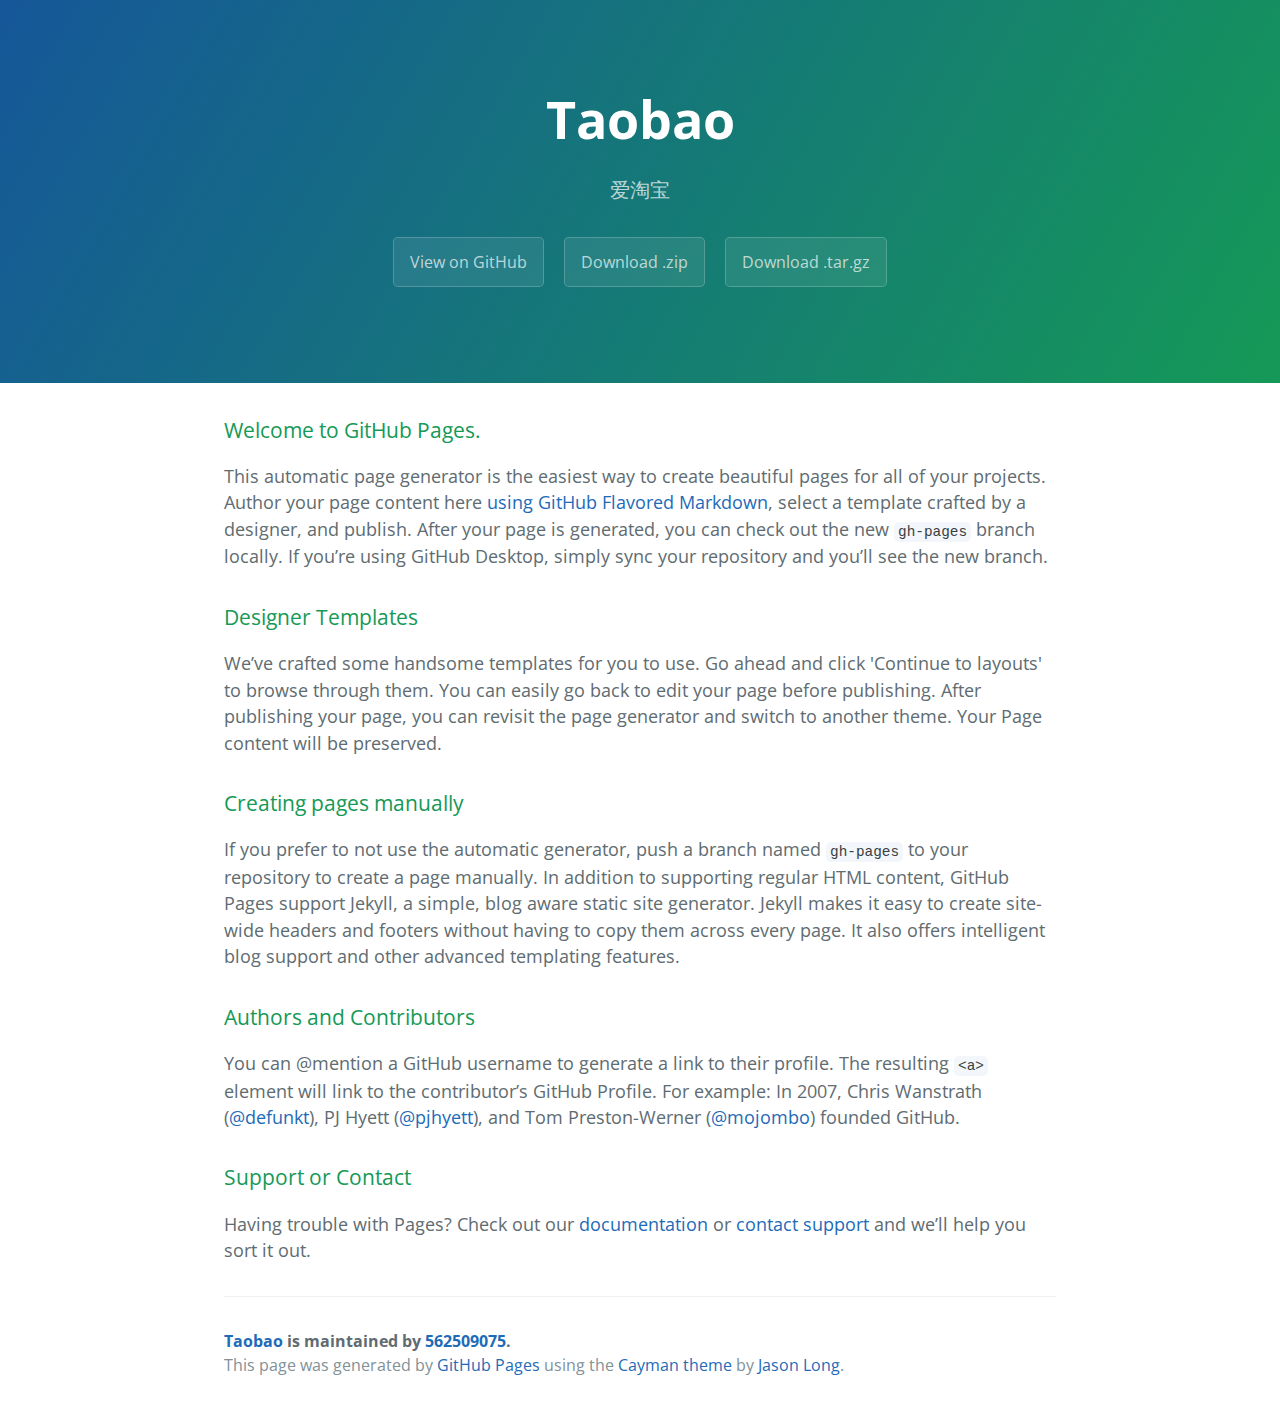
<file: index.html>
<!DOCTYPE html>
<html lang="en-us">
  <head>
    <meta charset="UTF-8">
    <title>Taobao by 562509075</title>
    <meta name="viewport" content="width=device-width, initial-scale=1">
    <link rel="stylesheet" type="text/css" href="stylesheets/normalize.css" media="screen">
    <link href='https://fonts.googleapis.com/css?family=Open+Sans:400,700' rel='stylesheet' type='text/css'>
    <link rel="stylesheet" type="text/css" href="stylesheets/stylesheet.css" media="screen">
    <link rel="stylesheet" type="text/css" href="stylesheets/github-light.css" media="screen">
  </head>
  <body>
    <section class="page-header">
      <h1 class="project-name">Taobao</h1>
      <h2 class="project-tagline">爱淘宝</h2>
      <a href="https://github.com/562509075/taobao" class="btn">View on GitHub</a>
      <a href="https://github.com/562509075/taobao/zipball/master" class="btn">Download .zip</a>
      <a href="https://github.com/562509075/taobao/tarball/master" class="btn">Download .tar.gz</a>
    </section>

    <section class="main-content">
      <h3>
<a id="welcome-to-github-pages" class="anchor" href="#welcome-to-github-pages" aria-hidden="true"><span aria-hidden="true" class="octicon octicon-link"></span></a>Welcome to GitHub Pages.</h3>

<p>This automatic page generator is the easiest way to create beautiful pages for all of your projects. Author your page content here <a href="https://guides.github.com/features/mastering-markdown/">using GitHub Flavored Markdown</a>, select a template crafted by a designer, and publish. After your page is generated, you can check out the new <code>gh-pages</code> branch locally. If you’re using GitHub Desktop, simply sync your repository and you’ll see the new branch.</p>

<h3>
<a id="designer-templates" class="anchor" href="#designer-templates" aria-hidden="true"><span aria-hidden="true" class="octicon octicon-link"></span></a>Designer Templates</h3>

<p>We’ve crafted some handsome templates for you to use. Go ahead and click 'Continue to layouts' to browse through them. You can easily go back to edit your page before publishing. After publishing your page, you can revisit the page generator and switch to another theme. Your Page content will be preserved.</p>

<h3>
<a id="creating-pages-manually" class="anchor" href="#creating-pages-manually" aria-hidden="true"><span aria-hidden="true" class="octicon octicon-link"></span></a>Creating pages manually</h3>

<p>If you prefer to not use the automatic generator, push a branch named <code>gh-pages</code> to your repository to create a page manually. In addition to supporting regular HTML content, GitHub Pages support Jekyll, a simple, blog aware static site generator. Jekyll makes it easy to create site-wide headers and footers without having to copy them across every page. It also offers intelligent blog support and other advanced templating features.</p>

<h3>
<a id="authors-and-contributors" class="anchor" href="#authors-and-contributors" aria-hidden="true"><span aria-hidden="true" class="octicon octicon-link"></span></a>Authors and Contributors</h3>

<p>You can @mention a GitHub username to generate a link to their profile. The resulting <code>&lt;a&gt;</code> element will link to the contributor’s GitHub Profile. For example: In 2007, Chris Wanstrath (<a href="https://github.com/defunkt" class="user-mention">@defunkt</a>), PJ Hyett (<a href="https://github.com/pjhyett" class="user-mention">@pjhyett</a>), and Tom Preston-Werner (<a href="https://github.com/mojombo" class="user-mention">@mojombo</a>) founded GitHub.</p>

<h3>
<a id="support-or-contact" class="anchor" href="#support-or-contact" aria-hidden="true"><span aria-hidden="true" class="octicon octicon-link"></span></a>Support or Contact</h3>

<p>Having trouble with Pages? Check out our <a href="https://help.github.com/pages">documentation</a> or <a href="https://github.com/contact">contact support</a> and we’ll help you sort it out.</p>

      <footer class="site-footer">
        <span class="site-footer-owner"><a href="https://github.com/562509075/taobao">Taobao</a> is maintained by <a href="https://github.com/562509075">562509075</a>.</span>

        <span class="site-footer-credits">This page was generated by <a href="https://pages.github.com">GitHub Pages</a> using the <a href="https://github.com/jasonlong/cayman-theme">Cayman theme</a> by <a href="https://twitter.com/jasonlong">Jason Long</a>.</span>
      </footer>

    </section>

  
  </body>
</html>
</file>
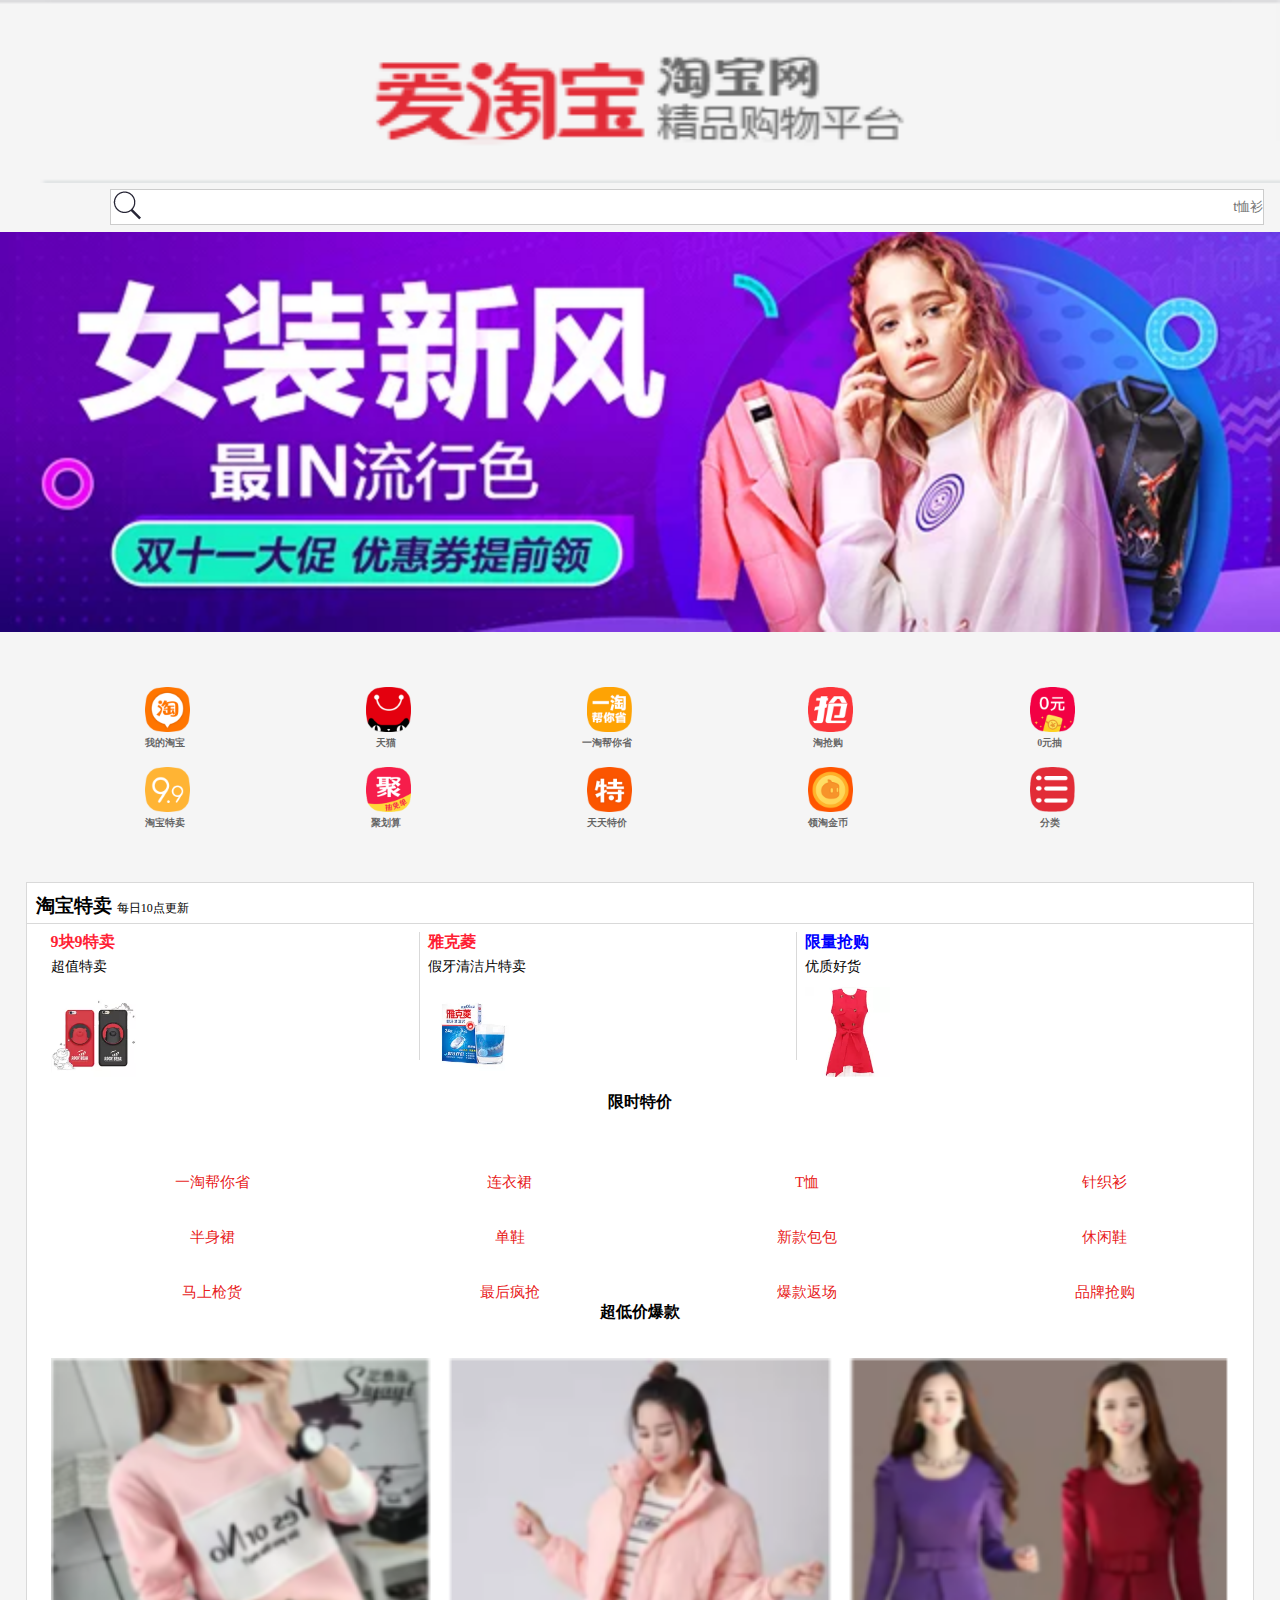
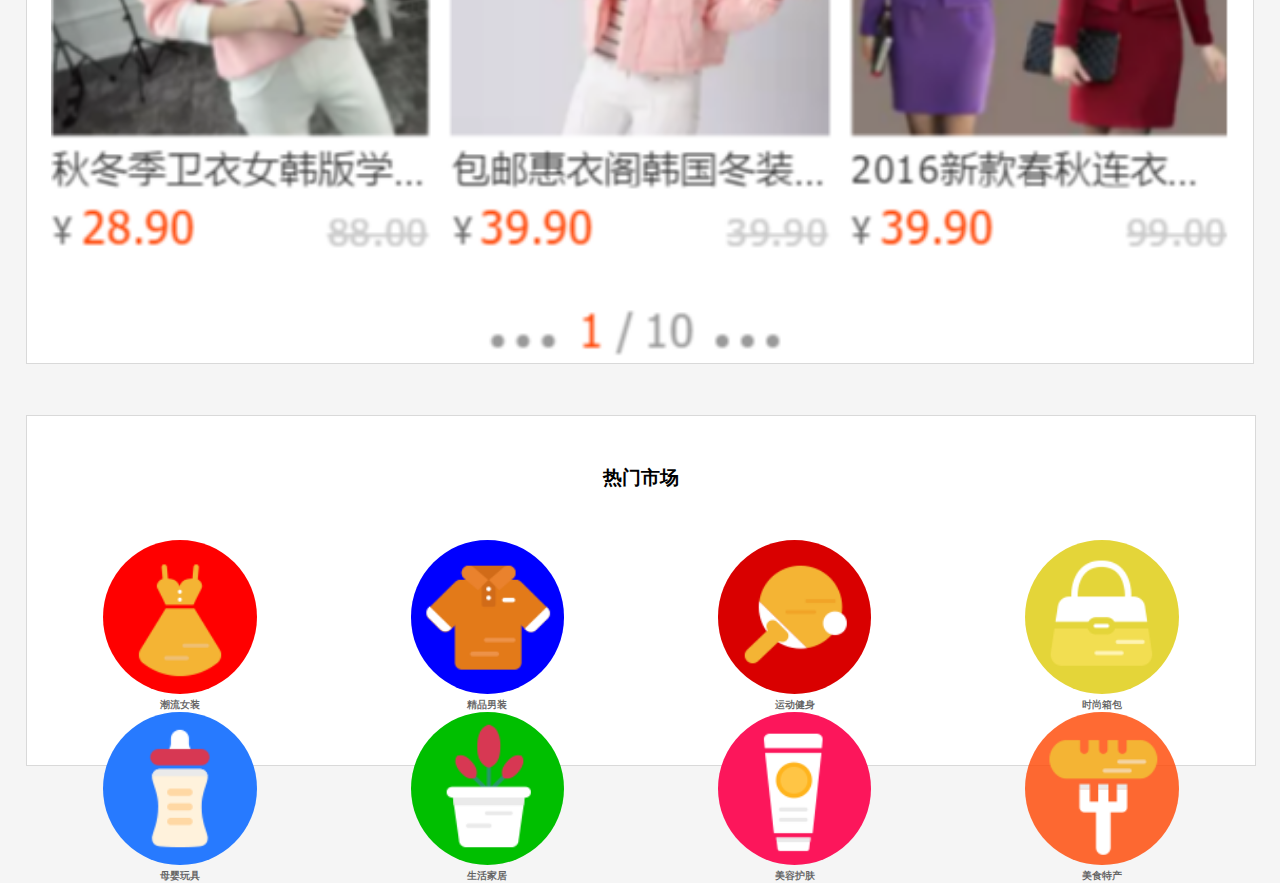
<file: taobao/index2.html>
<!DOCTYPE html>
<html>
<head lang="en">
    <meta charset="UTF-8">
    <meta name="viewport" content="width=device-width,initial-scale=1,maximum-scale=1">
    <meta http-equiv="X-UA-Compatible" content="IE=edge,chrome=1">
    <meta name="renderer" content="webkit">
    <meta name="author" content="jerehedu">
    <meta name="keywords" content="bootstrap,css,html">
    <meta name="description" content="jerehedu">
    <title></title>
    <link rel="icon" href="favicon.ico"/>
    <link rel="stylesheet" href="css/style2.css"/>
    <style type="text/css"></style>
    <script src="js/jquery-3.1.0.min.js"></script>
</head>
<body>
<a href="#"><img src="img/logo.png" alt="logo" style="width: 100%"/></a>
<header class="head">
    <input type="text" placeholder="t恤衫" class="inp"/>
</header>
<div class="head_bottom">
    <ul id="lunbo1">
        <li><a href="#"><img src="img/lb1.jpg.webp" alt="轮播1"/></a></li>
        <li><a href="#"><img src="img/lb2.jpg" alt="轮播2"/></a></li>
        <li><a href="#"><img src="img/lb3.webp" alt="轮播3"/></a></li>
        <li><a href="#"><img src="img/lb4.jpg" alt="轮播4"/></a></li>
        <li><a href="#"><img src="img/lb5.webp" alt="轮播5"/></a></li>
        <li><a href="#"><img src="img/lb6.jpg" alt="轮播6"/></a></li>
    </ul>
</div>
<nav class="nav">
    <ul>
        <li>
            <div><a href="#"><img src="img/wdtb.png" alt="我的淘宝"/></a><p>我的淘宝</p></div>
        </li>
        <li>
            <div><a href="#"><img src="img/tm.png" alt="天猫"/></a><p>天猫</p></div>
        </li>
        <li>
            <div><a href="#"><img src="img/yitao.png" alt="一淘帮你省"/></a><p>一淘帮你省</p></div>
        </li>
        <li>
            <div><a href="#"><img src="img/taoqianggou.png" alt="淘抢购"/></a><p>淘抢购</p></div>
        </li>
        <li>
            <div><a href="#"><img src="img/0yuanchou.png" alt="0元抽"/></a><p>0元抽</p></div>
        </li>
    </ul>
    <ul>
        <li>
            <div><a href="#"><img src="img/temai.png" alt="淘宝特卖"/></a><p>淘宝特卖</p></div>
        </li>
        <li>
            <div><a href="#"><img src="img/juhuasuan.png" alt="聚划算"/></a><p>聚划算</p></div>
        </li>
        <li>
            <div><a href="#"><img src="img/tejia.png" alt="天天特价"/></a><p>天天特价</p></div>
        </li>
        <li>
            <div><a href="#"><img src="img/taojinbi.png" alt="领淘金币"/></a><p>领淘金币</p></div>
        </li>
        <li>
            <div><a href="#"><img src="img/fenlei.png" alt="分类"/></a><p>分类</p></div>
        </li>
    </ul>
</nav>
<section class="section1">
    <div class="temai1">
        <h3>淘宝特卖 <span>每日10点更新</span></h3>
    </div>

    <div class="temai2">
        <div class="temai2_left">
            <p><h4><a href="#">9块9特卖</a></h4></p>
            <p><a href="#">超值特卖</a></p>
            <a href="#"><img src="img/chaozhitemai.webp" alt="9块9特卖"/></a>
        </div>
        <div class="temai2_center">
            <p><h4><a href="#">雅克菱</a></h4></p>
            <p><a href="#">假牙清洁片特卖</a></p>
            <a href="#"><img src="img/yakeling.webp" alt="雅克菱"/></a>
        </div>
        <div class="temai2_right">
            <p><h4><a href="#">限量抢购</a></h4></p>
            <p><a href="#">优质好货</a></p>
            <a href="#"><img src="img/xianliangqianggou.webp" alt="限量抢购"/></a>
        </div>
    </div>

    <div class="temai3">
        <h4>限时特价</h4>
        <ul>
            <li><a href="#">一淘帮你省</a></li>
            <li><a href="#">连衣裙</a></li>
            <li><a href="#">T恤</a></li>
            <li><a href="#">针织衫</a></li>
        </ul>
        <ul>
            <li><a href="#">半身裙</a></li>
            <li><a href="#">单鞋</a></li>
            <li><a href="#">新款包包</a></li>
            <li><a href="#">休闲鞋</a></li>
        </ul>
        <ul>
            <li><a href="#">马上枪货</a></li>
            <li><a href="#">最后疯抢</a></li>
            <li><a href="#">爆款返场</a></li>
            <li><a href="#">品牌抢购</a></li>
        </ul>
    </div>

    <div class="temai4">
        <h4>超低价爆款</h4>
        <ul id="lunbo2">
            <li><a href="#"><img src="img/bk1.png" alt="爆款1"/></a></li>
            <li><a href="#"><img src="img/bk2.png" alt="爆款2"/></a></li>
            <li><a href="#"><img src="img/bk3.png" alt="爆款3"/></a></li>
            <li><a href="#"><img src="img/bk4.png" alt="爆款4"/></a></li>
            <li><a href="#"><img src="img/bk5.png" alt="爆款5"/></a></li>
            <li><a href="#"><img src="img/bk6.png" alt="爆款6"/></a></li>
            <li><a href="#"><img src="img/bk7.png" alt="爆款7"/></a></li>
            <li><a href="#"><img src="img/bk8.png" alt="爆款8"/></a></li>
            <li><a href="#"><img src="img/bk9.png" alt="爆款9"/></a></li>
            <li><a href="#"><img src="img/bk10.png" alt="爆款10"/></a></li>
        </ul>
    </div>
</section>
<section class="section2">
    <div>
        <h3>热门市场</h3>
    </div>
    <div>
        <ul>
            <li>
                <div><a href="#"><img src="img/rm1.png" alt="潮流女装" style="background: red;border-radius: 100px"/></a><p>潮流女装</p></div>
            </li>
            <li>
                <div><a href="#"><img src="img/rm2.png" alt="精品男装" style="background: blue;border-radius: 100px"/></a><p>精品男装</p></div>
            </li>
            <li>
                <div><a href="#"><img src="img/rm3.png" alt="运动健身" style="background: #d90000;border-radius: 100px"/></a><p>运动健身</p></div>
            </li>
            <li>
                <div><a href="#"><img src="img/rm4.png" alt="时尚箱包" style="background: rgb(228, 213, 57);border-radius: 100px"/></a><p>时尚箱包</p></div>
            </li>
        </ul>
        <ul>
            <li>
                <div><a href="#"><img src="img/rm5.png" alt="母婴玩具" style="background: #277aff;border-radius: 100px"/></a><p>母婴玩具</p></div>
            </li>
            <li>
                <div><a href="#"><img src="img/rm6.png" alt="生活家居" style="background: #00bf00;border-radius: 100px"/></a><p>生活家居</p></div>
            </li>
            <li>
                <div><a href="#"><img src="img/rm7.png" alt="美容护肤" style="background: #fc165b;border-radius: 100px"/></a><p>美容护肤</p></div>
            </li>
            <li>
                <div><a href="#"><img src="img/rm8.png" alt="美食特产" style="background: rgba(255, 69, 0, 0.8);border-radius: 100px"/></a><p>美食特产</p></div>
            </li>
        </ul>
    </div>
</section>
</body>
<script type="text/javascript">
    var nowFrame = 0;
    var lis =$('#lunbo1 li');
    for(var i=0;i<lis.length;i++){
        if(i==nowFrame){
            lis[i].style.display='block';
        }else{
            lis[i].style.display='none';
        }
    }
    setInterval(function(){
        nowFrame++;
        if(nowFrame>=lis.length){
            nowFrame=0;
        }
        for(var i=0;i<lis.length;i++){
            if(i==nowFrame){
                lis[i].style.display='block';
            }else{
                lis[i].style.display='none';
            }
        }
    },1500);


    var nowTime = 0;
    var list=$('#lunbo2 li');
    for(var m=0;m<list.length;m++){
        if(m==nowTime){
            list[m].style.display='block';
        }else{
            list[m].style.display='none';
        }
    }
    setInterval(function(){
        nowTime++;
        if(nowTime>=list.length){
            nowTime=0;
        }
        for(var m=0;m<list.length;m++){
            if(m==nowTime){
                list[m].style.display='block';
            }else{
                list[m].style.display='none';
            }
        }
    },1500);
</script>
</html>
</file>
<file: stylesheets/stylesheet.css>
* {
  box-sizing: border-box; }

body {
  padding: 0;
  margin: 0;
  font-family: "Open Sans", "Helvetica Neue", Helvetica, Arial, sans-serif;
  font-size: 16px;
  line-height: 1.5;
  color: #606c71; }

a {
  color: #1e6bb8;
  text-decoration: none; }
  a:hover {
    text-decoration: underline; }

.btn {
  display: inline-block;
  margin-bottom: 1rem;
  color: rgba(255, 255, 255, 0.7);
  background-color: rgba(255, 255, 255, 0.08);
  border-color: rgba(255, 255, 255, 0.2);
  border-style: solid;
  border-width: 1px;
  border-radius: 0.3rem;
  transition: color 0.2s, background-color 0.2s, border-color 0.2s; }
  .btn + .btn {
    margin-left: 1rem; }

.btn:hover {
  color: rgba(255, 255, 255, 0.8);
  text-decoration: none;
  background-color: rgba(255, 255, 255, 0.2);
  border-color: rgba(255, 255, 255, 0.3); }

@media screen and (min-width: 64em) {
  .btn {
    padding: 0.75rem 1rem; } }

@media screen and (min-width: 42em) and (max-width: 64em) {
  .btn {
    padding: 0.6rem 0.9rem;
    font-size: 0.9rem; } }

@media screen and (max-width: 42em) {
  .btn {
    display: block;
    width: 100%;
    padding: 0.75rem;
    font-size: 0.9rem; }
    .btn + .btn {
      margin-top: 1rem;
      margin-left: 0; } }

.page-header {
  color: #fff;
  text-align: center;
  background-color: #159957;
  background-image: linear-gradient(120deg, #155799, #159957); }

@media screen and (min-width: 64em) {
  .page-header {
    padding: 5rem 6rem; } }

@media screen and (min-width: 42em) and (max-width: 64em) {
  .page-header {
    padding: 3rem 4rem; } }

@media screen and (max-width: 42em) {
  .page-header {
    padding: 2rem 1rem; } }

.project-name {
  margin-top: 0;
  margin-bottom: 0.1rem; }

@media screen and (min-width: 64em) {
  .project-name {
    font-size: 3.25rem; } }

@media screen and (min-width: 42em) and (max-width: 64em) {
  .project-name {
    font-size: 2.25rem; } }

@media screen and (max-width: 42em) {
  .project-name {
    font-size: 1.75rem; } }

.project-tagline {
  margin-bottom: 2rem;
  font-weight: normal;
  opacity: 0.7; }

@media screen and (min-width: 64em) {
  .project-tagline {
    font-size: 1.25rem; } }

@media screen and (min-width: 42em) and (max-width: 64em) {
  .project-tagline {
    font-size: 1.15rem; } }

@media screen and (max-width: 42em) {
  .project-tagline {
    font-size: 1rem; } }

.main-content :first-child {
  margin-top: 0; }
.main-content img {
  max-width: 100%; }
.main-content h1, .main-content h2, .main-content h3, .main-content h4, .main-content h5, .main-content h6 {
  margin-top: 2rem;
  margin-bottom: 1rem;
  font-weight: normal;
  color: #159957; }
.main-content p {
  margin-bottom: 1em; }
.main-content code {
  padding: 2px 4px;
  font-family: Consolas, "Liberation Mono", Menlo, Courier, monospace;
  font-size: 0.9rem;
  color: #383e41;
  background-color: #f3f6fa;
  border-radius: 0.3rem; }
.main-content pre {
  padding: 0.8rem;
  margin-top: 0;
  margin-bottom: 1rem;
  font: 1rem Consolas, "Liberation Mono", Menlo, Courier, monospace;
  color: #567482;
  word-wrap: normal;
  background-color: #f3f6fa;
  border: solid 1px #dce6f0;
  border-radius: 0.3rem; }
  .main-content pre > code {
    padding: 0;
    margin: 0;
    font-size: 0.9rem;
    color: #567482;
    word-break: normal;
    white-space: pre;
    background: transparent;
    border: 0; }
.main-content .highlight {
  margin-bottom: 1rem; }
  .main-content .highlight pre {
    margin-bottom: 0;
    word-break: normal; }
.main-content .highlight pre, .main-content pre {
  padding: 0.8rem;
  overflow: auto;
  font-size: 0.9rem;
  line-height: 1.45;
  border-radius: 0.3rem; }
.main-content pre code, .main-content pre tt {
  display: inline;
  max-width: initial;
  padding: 0;
  margin: 0;
  overflow: initial;
  line-height: inherit;
  word-wrap: normal;
  background-color: transparent;
  border: 0; }
  .main-content pre code:before, .main-content pre code:after, .main-content pre tt:before, .main-content pre tt:after {
    content: normal; }
.main-content ul, .main-content ol {
  margin-top: 0; }
.main-content blockquote {
  padding: 0 1rem;
  margin-left: 0;
  color: #819198;
  border-left: 0.3rem solid #dce6f0; }
  .main-content blockquote > :first-child {
    margin-top: 0; }
  .main-content blockquote > :last-child {
    margin-bottom: 0; }
.main-content table {
  display: block;
  width: 100%;
  overflow: auto;
  word-break: normal;
  word-break: keep-all; }
  .main-content table th {
    font-weight: bold; }
  .main-content table th, .main-content table td {
    padding: 0.5rem 1rem;
    border: 1px solid #e9ebec; }
.main-content dl {
  padding: 0; }
  .main-content dl dt {
    padding: 0;
    margin-top: 1rem;
    font-size: 1rem;
    font-weight: bold; }
  .main-content dl dd {
    padding: 0;
    margin-bottom: 1rem; }
.main-content hr {
  height: 2px;
  padding: 0;
  margin: 1rem 0;
  background-color: #eff0f1;
  border: 0; }

@media screen and (min-width: 64em) {
  .main-content {
    max-width: 64rem;
    padding: 2rem 6rem;
    margin: 0 auto;
    font-size: 1.1rem; } }

@media screen and (min-width: 42em) and (max-width: 64em) {
  .main-content {
    padding: 2rem 4rem;
    font-size: 1.1rem; } }

@media screen and (max-width: 42em) {
  .main-content {
    padding: 2rem 1rem;
    font-size: 1rem; } }

.site-footer {
  padding-top: 2rem;
  margin-top: 2rem;
  border-top: solid 1px #eff0f1; }

.site-footer-owner {
  display: block;
  font-weight: bold; }

.site-footer-credits {
  color: #819198; }

@media screen and (min-width: 64em) {
  .site-footer {
    font-size: 1rem; } }

@media screen and (min-width: 42em) and (max-width: 64em) {
  .site-footer {
    font-size: 1rem; } }

@media screen and (max-width: 42em) {
  .site-footer {
    font-size: 0.9rem; } }
</file>
<file: stylesheets/github-light.css>
/*
The MIT License (MIT)

Copyright (c) 2016 GitHub, Inc.

Permission is hereby granted, free of charge, to any person obtaining a copy
of this software and associated documentation files (the "Software"), to deal
in the Software without restriction, including without limitation the rights
to use, copy, modify, merge, publish, distribute, sublicense, and/or sell
copies of the Software, and to permit persons to whom the Software is
furnished to do so, subject to the following conditions:

The above copyright notice and this permission notice shall be included in all
copies or substantial portions of the Software.

THE SOFTWARE IS PROVIDED "AS IS", WITHOUT WARRANTY OF ANY KIND, EXPRESS OR
IMPLIED, INCLUDING BUT NOT LIMITED TO THE WARRANTIES OF MERCHANTABILITY,
FITNESS FOR A PARTICULAR PURPOSE AND NONINFRINGEMENT. IN NO EVENT SHALL THE
AUTHORS OR COPYRIGHT HOLDERS BE LIABLE FOR ANY CLAIM, DAMAGES OR OTHER
LIABILITY, WHETHER IN AN ACTION OF CONTRACT, TORT OR OTHERWISE, ARISING FROM,
OUT OF OR IN CONNECTION WITH THE SOFTWARE OR THE USE OR OTHER DEALINGS IN THE
SOFTWARE.

*/

.pl-c /* comment */ {
  color: #969896;
}

.pl-c1 /* constant, variable.other.constant, support, meta.property-name, support.constant, support.variable, meta.module-reference, markup.raw, meta.diff.header */,
.pl-s .pl-v /* string variable */ {
  color: #0086b3;
}

.pl-e /* entity */,
.pl-en /* entity.name */ {
  color: #795da3;
}

.pl-smi /* variable.parameter.function, storage.modifier.package, storage.modifier.import, storage.type.java, variable.other */,
.pl-s .pl-s1 /* string source */ {
  color: #333;
}

.pl-ent /* entity.name.tag */ {
  color: #63a35c;
}

.pl-k /* keyword, storage, storage.type */ {
  color: #a71d5d;
}

.pl-s /* string */,
.pl-pds /* punctuation.definition.string, string.regexp.character-class */,
.pl-s .pl-pse .pl-s1 /* string punctuation.section.embedded source */,
.pl-sr /* string.regexp */,
.pl-sr .pl-cce /* string.regexp constant.character.escape */,
.pl-sr .pl-sre /* string.regexp source.ruby.embedded */,
.pl-sr .pl-sra /* string.regexp string.regexp.arbitrary-repitition */ {
  color: #183691;
}

.pl-v /* variable */ {
  color: #ed6a43;
}

.pl-id /* invalid.deprecated */ {
  color: #b52a1d;
}

.pl-ii /* invalid.illegal */ {
  color: #f8f8f8;
  background-color: #b52a1d;
}

.pl-sr .pl-cce /* string.regexp constant.character.escape */ {
  font-weight: bold;
  color: #63a35c;
}

.pl-ml /* markup.list */ {
  color: #693a17;
}

.pl-mh /* markup.heading */,
.pl-mh .pl-en /* markup.heading entity.name */,
.pl-ms /* meta.separator */ {
  font-weight: bold;
  color: #1d3e81;
}

.pl-mq /* markup.quote */ {
  color: #008080;
}

.pl-mi /* markup.italic */ {
  font-style: italic;
  color: #333;
}

.pl-mb /* markup.bold */ {
  font-weight: bold;
  color: #333;
}

.pl-md /* markup.deleted, meta.diff.header.from-file */ {
  color: #bd2c00;
  background-color: #ffecec;
}

.pl-mi1 /* markup.inserted, meta.diff.header.to-file */ {
  color: #55a532;
  background-color: #eaffea;
}

.pl-mdr /* meta.diff.range */ {
  font-weight: bold;
  color: #795da3;
}

.pl-mo /* meta.output */ {
  color: #1d3e81;
}
</file>
<file: taobao/css/style2.css>
@charset "UTF-8";
*{
    margin: 0;
    padding: 0;
}
ul{
    list-style: none;
}
body{
    background: rgba(0, 0, 0, 0.04);
}
/*************************head********************************/
.head{
    width: 100%;
    height: 3em;
    margin-top: -3px;
}
.head input{
    width: 90%;
    height: 2.5em;
    float: right;
    border: 1px solid rgba(0,0,0,0.2);
    margin-top: 0.4em;
    margin-right: 1.2em;
}
input::-webkit-input-placeholder{text-align: right}
.head .inp{
    background-image: url("../img/search.png");
    background-repeat:no-repeat;
}
.head_bottom{
    width: 100%;
    height: 5%;
}
.head_bottom img{
    width: 100%;
}
/*************************nav********************************/
.nav{
    margin-top: 4%;
    width: 96%;
    height: 12%;
    position: relative;
    left:3%;
}
.nav ul{
    margin-left: 1em;
    height: 4em;
    margin-top: 1em;
    width: 100%;
}
.nav ul img{
    width: 45px;
    height: 45px;
    position: relative;
    left: 50%;
    margin-left: -20px;
}
.nav ul li{
    width: 18%;
    height: 63px;
    float: left;
}
.nav ul li p{
    color: rgba(0,0,0,0.6);
    font-size: 10px;
    font-weight: bold;
    text-align: center;
}
/*************************section1--淘宝特卖********************************/
.section1{
    background: white;
    height: auto;
    border: 1px solid rgba(0,0,0,0.15);
    margin-left: 2%;
    margin-right: 2%;
    margin-top: 4%;
}
.temai1{
    width: 100%;
    height: 2.5em;
    border-bottom: 1px solid rgba(0,0,0,0.15);
}
.temai1 h3{
    margin-left: 0.5em;
    position: relative;
    top:0.5em ;
}
.temai1 h3 span{
    font-family: 黑体;
    font-size: 12px;
    font-weight: 100;
}

.temai2{
    width: 100%;
    height: 10em;
    margin-top: 0.5em;
    margin-left: 1em;
}
.temai2 .temai2_left,
.temai2 .temai2_center{
    float: left;
    border-right: 1px solid rgba(0,0,0,0.15);
    width: 30%;
    height: 80%;
    margin-left: 0.5em;
}
.temai2 .temai2_right{
    float: left;
    width: 30%;
    height: 80%;
    margin-left: 0.5em;
}
.temai2 .temai2_left img,
.temai2 .temai2_center img,
.temai2 .temai2_right img{
    width: 85px;
    height: 90px;
    margin-top: 0.5em;
}
.temai2 p{
    line-height: 25px;
}
.temai2 p a{
    color: black;
    text-decoration: none;
    font-size: 14px;
    font-family: 微软黑体;
}
.temai2 h4 a{
    font-family: 微软黑体;
    color: #ff1e34;
    text-decoration: none;
}
.temai2_right h4 a{
    color: blue;
}
.temai3{
    width: 100%;
    height: 8em;
}
.temai3 h4{
    text-align: center;
}
.temai3 ul{
    margin-left: 3%;
    margin-top: 2%;
}
.temai3 ul li{
    float: left;
    width: 25%;
    margin-top: 3%;
    text-align: center;
}
.temai3 ul li a{
    color: rgba(229, 0, 0, 0.9);
    text-decoration: none;
    font-size: 15px;
}

.temai4{
    width: 96%;
    margin-left: 2%;
    margin-right: 2%;
    margin-top: 2%;
}
.temai4 h4{
    text-align: center;
}
.temai4 ul li a img{
    width: 100%;
}
.temai4 #lunbo2{
    margin-top: 3%;
}
/*************************section2--热门市场********************************/
.section2{
    width: 96%;
    height: auto;
    background: white;
    margin-top: 4%;
    margin-right: 2%;
    margin-left: 2%;
    border: 1px solid rgba(0,0,0,0.15);
}
.section2 h3{
    margin-top: 4%;
    text-align: center;
}
.section2 img{
    width: 50%;
    position: relative;
    left: 50%;
    margin-left: -25%;
}
.section2 ul{
    height: 5.5em;
    margin-top: 4%;
    width: 100%;
}
.section2 ul li{
    float: left;
    width: 25%;
}
.section2 ul li p{
    color: rgba(0,0,0,0.6);
    font-size: 10px;
    font-weight: bold;
    text-align: center;
}
</file>
